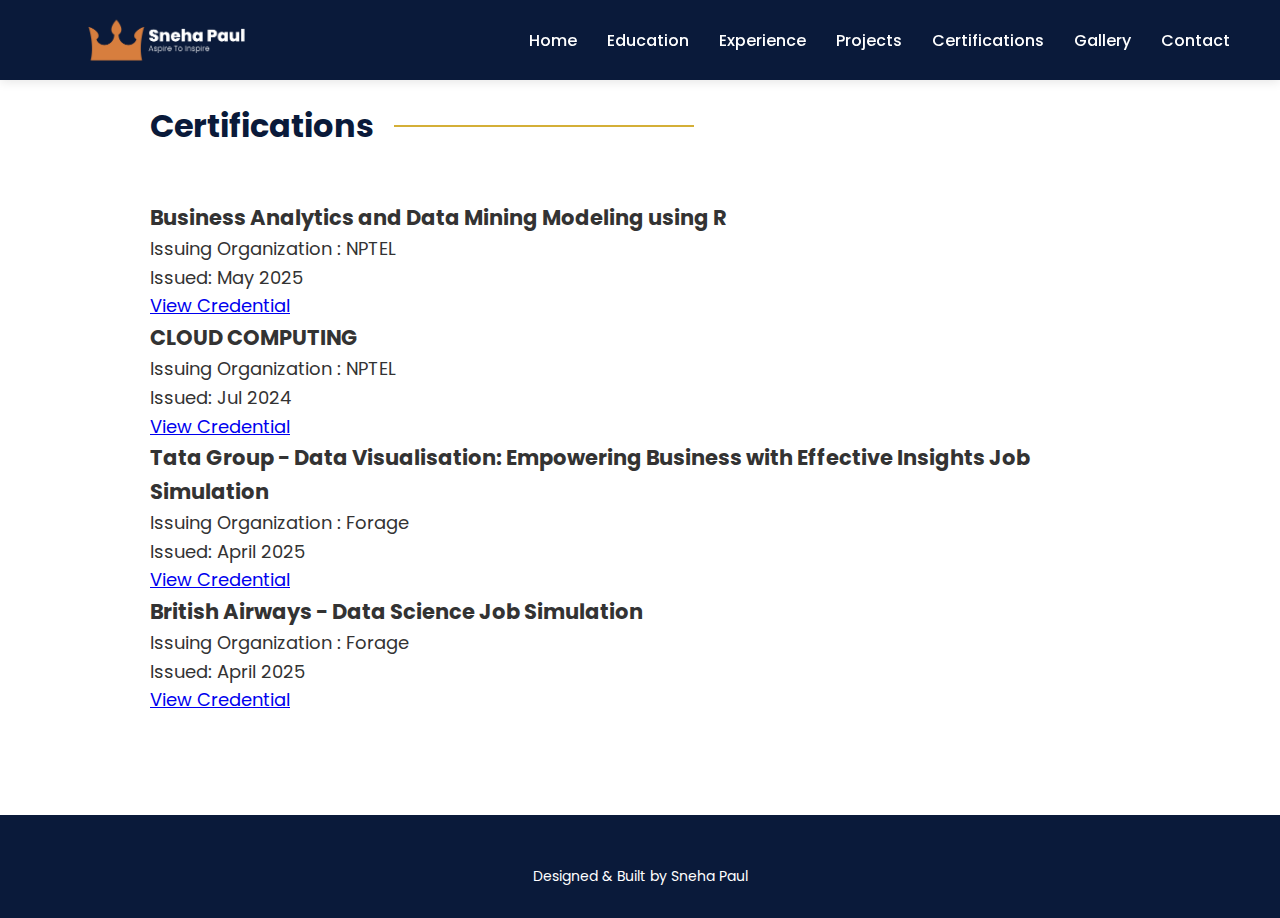
<file: certifications.html>
<!DOCTYPE html>
<html lang="en">
<head>
    <meta charset="UTF-8">
    <meta name="viewport" content="width=device-width, initial-scale=1.0">
    <title>Certifications | Sneha Paul</title>
    <link rel="stylesheet" href="css/style.css">
    <link href="https://fonts.googleapis.com/css2?family=Poppins:wght@300;400;500;600;700&display=swap" rel="stylesheet">
</head>
<body>
    <!-- Navigation -->
    <nav>
        <a href="index.html" class="logo">
            <img src="images/logo-transparent-png.png" alt="Sneha Paul Logo" class="logo-img">
        </a>
        <ul class="nav-links">
            <li><a href="index.html">Home</a></li>
            <li><a href="education.html">Education</a></li>
            <li><a href="experience.html">Experience</a></li>
            <li><a href="projects.html">Projects</a></li>
            <li><a href="certifications.html">Certifications</a></li>
            <li><a href="gallery.html">Gallery</a></li>
            <li><a href="contact.html">Contact</a></li>
        </ul>
    </nav>

    <!-- Certifications Section -->
    <section class="section">
        <div class="section-header">
            <h2>Certifications</h2>
        </div>
        
        <div class="certifications-grid">
            <div class="certification-card">
                <h3>Business Analytics and Data Mining Modeling using R</h3>
                <p class="certification-issuer">Issuing Organization : NPTEL</p>
                <p class="certification-date">Issued: May 2025</p>
                <a href="https://www.linkedin.com/in/sneha-paul-431b83264/details/certifications/" class="certification-link">View Credential</a>
            </div>
            
            <div class="certification-card">
                <h3>
CLOUD COMPUTING</h3>
                <p class="certification-issuer">Issuing Organization : NPTEL</p>
                <p class="certification-date">Issued: Jul 2024</p>
                <a href="https://www.linkedin.com/in/sneha-paul-431b83264/details/certifications/" class="certification-link">View Credential</a>
            </div>
            
            <div class="certification-card">
                <h3>
Tata Group - Data Visualisation: Empowering Business with Effective Insights Job Simulation</h3>
                <p class="certification-issuer">Issuing Organization : Forage</p>
                <p class="certification-date">Issued: April 2025</p>
                <a href="https://www.linkedin.com/in/sneha-paul-431b83264/details/certifications/" class="certification-link">View Credential</a>
            </div>
            
            <div class="certification-card">
                <h3>
British Airways - Data Science Job Simulation</h3>
                <p class="certification-issuer">Issuing Organization : Forage</p>
                <p class="certification-date">Issued: April 2025</p>
                <a href="https://www.linkedin.com/in/sneha-paul-431b83264/details/certifications/" class="certification-link">View Credential</a>
            </div>
        </div>
    </section>

    <!-- Footer -->
    <footer>
        <div class="social-links">
            <a href="https://www.linkedin.com/in/sneha-paul-431b83264" target="_blank"><i class="fab fa-linkedin-in"></i></a>
            <a href="https://github.com/yourusername" target="_blank"><i class="fab fa-github"></i></a>
            <a href="mailto:snehapaul1841@gmail.com"><i class="fas fa-envelope"></i></a>
        </div>
        <p class="footer-text">Designed & Built by Sneha Paul</p>
    </footer>
</body>
</html>
</file>
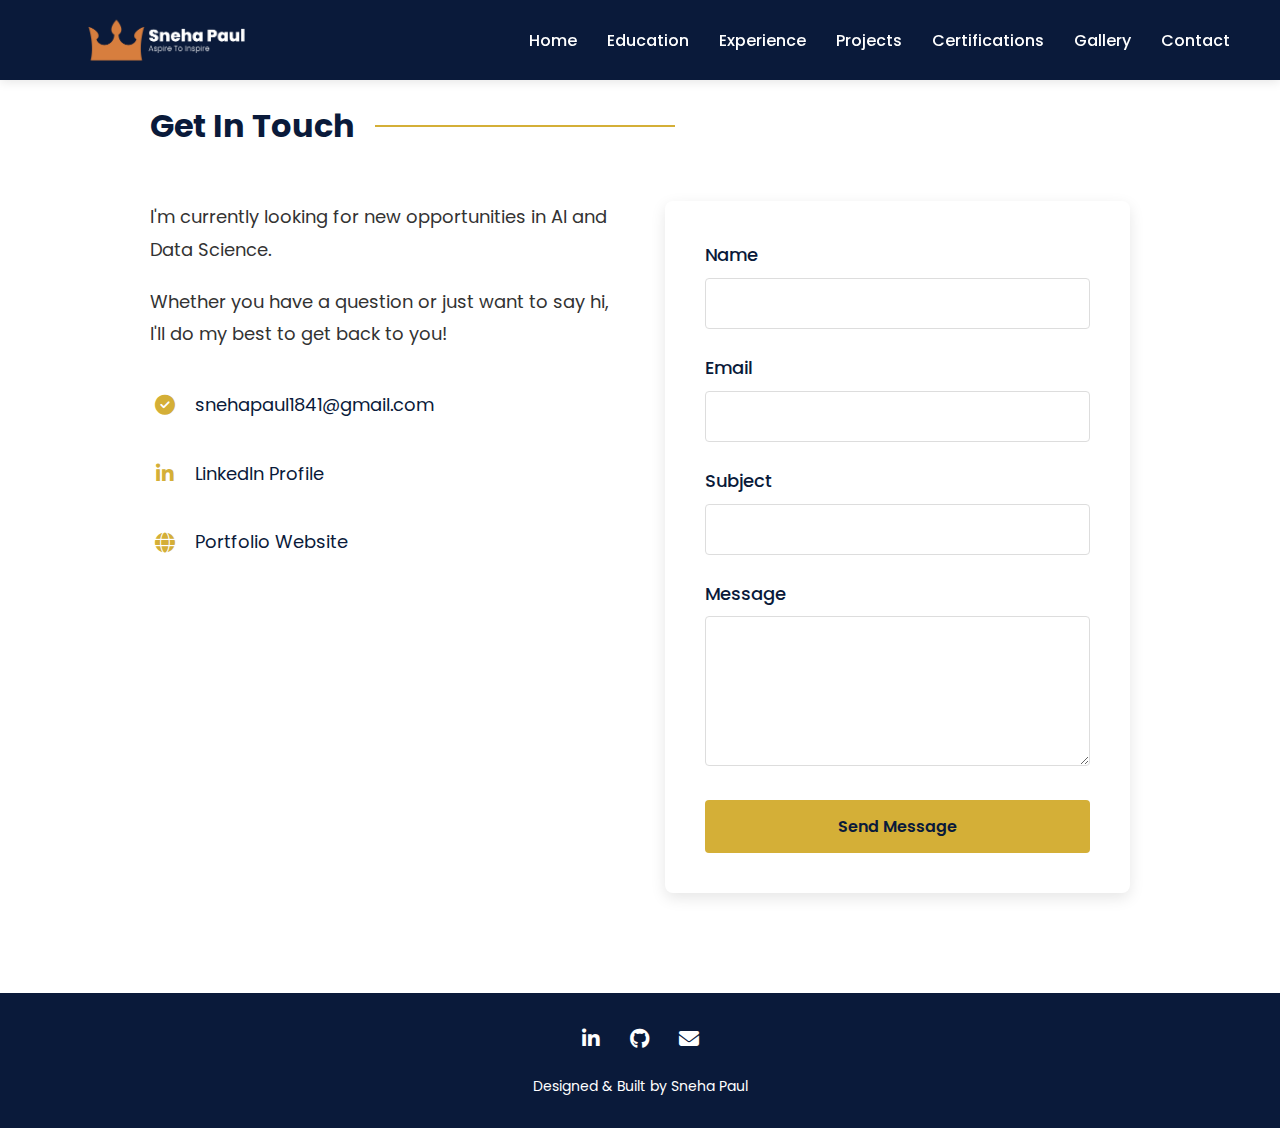
<file: contact.html>
<!DOCTYPE html>
<html lang="en">
<head>
    <meta charset="UTF-8">
    <meta name="viewport" content="width=device-width, initial-scale=1.0">
    <title>Contact | Sneha Paul</title>
    <link rel="stylesheet" href="css/style.css">
    <link href="https://fonts.googleapis.com/css2?family=Poppins:wght@300;400;500;600;700&display=swap" rel="stylesheet">
    <link rel="stylesheet" href="https://cdnjs.cloudflare.com/ajax/libs/font-awesome/6.4.0/css/all.min.css">
    <style>
        /* Additional styles for contact page */
        .contact-section {
            max-width: 1000px;
            margin: 0 auto;
            display: grid;
            grid-template-columns: 1fr 1fr;
            gap: 50px;
            align-items: start;
        }

        .contact-intro {
            margin-bottom: 40px;
        }

        .contact-intro p {
            margin-bottom: 20px;
            line-height: 1.8;
            font-size: 18px;
        }

        .contact-methods {
            display: flex;
            flex-direction: column;
            gap: 25px;
        }

        .contact-item {
            display: flex;
            align-items: center;
            gap: 15px;
            margin-bottom: 15px;
        }

        .contact-item i {
            color: var(--gold);
            font-size: 20px;
            width: 30px;
            text-align: center;
        }

        .contact-item a {
            color: var(--navy);
            text-decoration: none;
            transition: var(--transition);
        }

        .contact-item a:hover {
            color: var(--gold);
        }

        .contact-form {
            background-color: var(--white);
            padding: 40px;
            border-radius: 8px;
            box-shadow: 0 5px 15px rgba(0, 0, 0, 0.1);
        }

        .form-group {
            margin-bottom: 25px;
        }

        .form-group label {
            display: block;
            margin-bottom: 8px;
            font-weight: 500;
            color: var(--navy);
        }

        .form-group input,
        .form-group textarea {
            width: 100%;
            padding: 12px 15px;
            border: 1px solid #ddd;
            border-radius: 4px;
            font-size: 16px;
            transition: var(--transition);
        }

        .form-group input:focus,
        .form-group textarea:focus {
            outline: none;
            border-color: var(--gold);
            box-shadow: 0 0 0 2px rgba(212, 175, 55, 0.2);
        }

        .form-group textarea {
            min-height: 150px;
            resize: vertical;
        }

        .submit-btn {
            background-color: var(--gold);
            color: var(--navy);
            border: none;
            border-radius: 4px;
            padding: 14px 30px;
            font-size: 16px;
            font-weight: 600;
            cursor: pointer;
            transition: var(--transition);
            width: 100%;
        }

        .submit-btn:hover {
            background-color: var(--light-gold);
            transform: translateY(-2px);
        }

        @media (max-width: 768px) {
            .contact-section {
                grid-template-columns: 1fr;
                padding: 0 20px;
            }
            
            .contact-form {
                padding: 30px;
            }
        }
    </style>
</head>
<body>
    <!-- Navigation -->
    <nav>
        <a href="index.html" class="logo">
            <img src="images/logo-transparent-png.png" alt="Sneha Paul Logo" class="logo-img">
        </a>
        <ul class="nav-links">
            <li><a href="index.html">Home</a></li>
            <li><a href="education.html">Education</a></li>
            <li><a href="experience.html">Experience</a></li>
            <li><a href="projects.html">Projects</a></li>
            <li><a href="certifications.html">Certifications</a></li>
            <li><a href="gallery.html">Gallery</a></li>
            <li><a href="contact.html">Contact</a></li>
        </ul>
    </nav>

    <!-- Contact Section -->
    <section class="section">
        <div class="section-header">
            <h2>Get In Touch</h2>
        </div>
        
        <div class="contact-section">
            <div class="contact-info">
                <div class="contact-intro">
                    <p>I'm currently looking for new opportunities in AI and Data Science.</p>
                    <p>Whether you have a question or just want to say hi, I'll do my best to get back to you!</p>
                </div>
                
                <div class="contact-methods">
                    <div class="contact-item">
                        <i class="fas fa-check-circle"></i>
                        <a href="mailto:snehapaul1841@gmail.com">snehapaul1841@gmail.com</a>
                    </div>
                    
                    <div class="contact-item">
                        <i class="fab fa-linkedin-in"></i>
                        <a href="https://www.linkedin.com/in/sneha-paul-431b83264" target="_blank">LinkedIn Profile</a>
                    </div>
                    
                    <div class="contact-item">
                        <i class="fas fa-globe"></i>
                        <a href="https://joseko1952.wixstudio.io/sneha007" target="_blank">Portfolio Website</a>
                    </div>
                </div>
            </div>
            
            <form class="contact-form">
                <div class="form-group">
                    <label for="name">Name</label>
                    <input type="text" id="name" name="name" required>
                </div>
                
                <div class="form-group">
                    <label for="email">Email</label>
                    <input type="email" id="email" name="email" required>
                </div>
                
                <div class="form-group">
                    <label for="subject">Subject</label>
                    <input type="text" id="subject" name="subject" required>
                </div>
                
                <div class="form-group">
                    <label for="message">Message</label>
                    <textarea id="message" name="message" required></textarea>
                </div>
                
                <button type="submit" class="submit-btn">Send Message</button>
            </form>
        </div>
    </section>

    <!-- Footer -->
    <footer>
        <div class="social-links">
            <a href="https://www.linkedin.com/in/sneha-paul-431b83264" target="_blank"><i class="fab fa-linkedin-in"></i></a>
            <a href="https://github.com/sneha000777" target="_blank"><i class="fab fa-github"></i></a>
            <a href="mailto:snehapaul1841@gmail.com"><i class="fas fa-envelope"></i></a>
        </div>
        <p class="footer-text">Designed & Built by Sneha Paul</p>
    </footer>
</body>
</html>
</file>
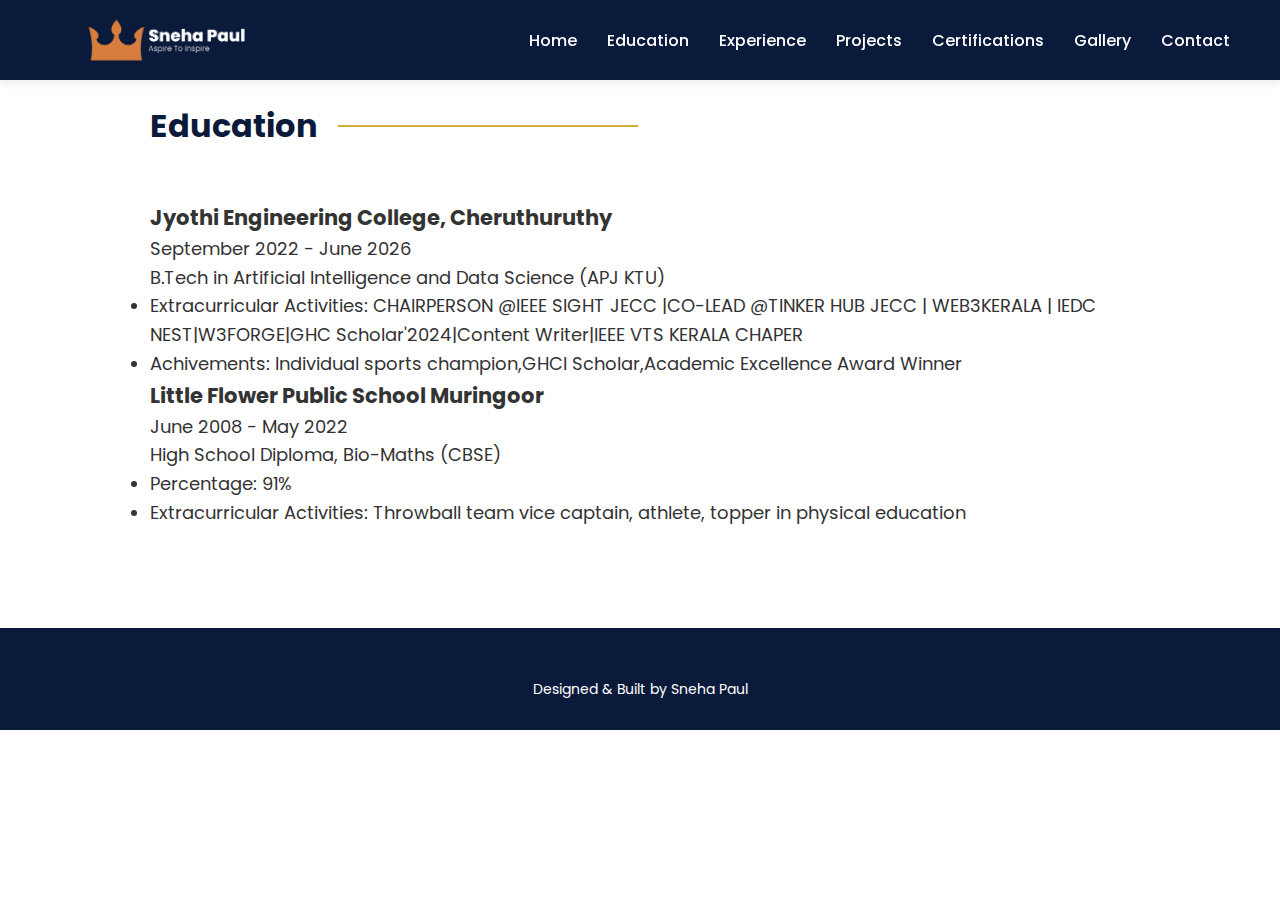
<file: education.html>
<!DOCTYPE html>
<html lang="en">
<head>
    <meta charset="UTF-8">
    <meta name="viewport" content="width=device-width, initial-scale=1.0">
    <title>Education | Sneha Paul</title>
    <link rel="stylesheet" href="css/style.css">
    <link href="https://fonts.googleapis.com/css2?family=Poppins:wght@300;400;500;600;700&display=swap" rel="stylesheet">
</head>
<body>
    <!-- Navigation -->
    <nav>
        <a href="index.html" class="logo">
            <img src="images/logo-transparent-png.png" alt="Sneha Paul Logo" class="logo-img">
        </a>
        <ul class="nav-links">
            <li><a href="index.html">Home</a></li>
            <li><a href="education.html">Education</a></li>
            <li><a href="experience.html">Experience</a></li>
            <li><a href="projects.html">Projects</a></li>
            <li><a href="certifications.html">Certifications</a></li>
            <li><a href="gallery.html">Gallery</a></li>
            <li><a href="contact.html">Contact</a></li>
        </ul>
    </nav>

    <!-- Education Section -->
    <section class="section">
        <div class="section-header">
            <h2>Education</h2>
        </div>
        
        <div class="education-item">
            <div class="education-header">
                <h3>Jyothi Engineering College, Cheruthuruthy</h3>
                <p class="education-date">September 2022 - June 2026</p>
            </div>
            <p class="education-degree">B.Tech in Artificial Intelligence and Data Science (APJ KTU)</p>
            <ul class="education-details">
                <li>Extracurricular Activities: CHAIRPERSON @IEEE SIGHT JECC |CO-LEAD @TINKER HUB JECC | WEB3KERALA | IEDC NEST|W3FORGE|GHC Scholar'2024|Content Writer|IEEE VTS KERALA CHAPER </li>
                <li>Achivements: Individual sports champion,GHCI Scholar,Academic Excellence Award Winner</li>
            </ul>
        </div>
        
        <div class="education-item">
            <div class="education-header">
                <h3>Little Flower Public School Muringoor</h3>
                <p class="education-date">June 2008 - May 2022</p>
            </div>
            <p class="education-degree">High School Diploma, Bio-Maths (CBSE)</p>
            <ul class="education-details">
                <li>Percentage: 91%</li>
                <li>Extracurricular Activities: Throwball team vice captain, athlete, topper in physical education</li>
            </ul>
        </div>
    </section>

    <!-- Footer -->
    <footer>
        <div class="social-links">
            <a href="https://www.linkedin.com/in/sneha-paul-431b83264" target="_blank"><i class="fab fa-linkedin-in"></i></a>
            <a href="https://github.com/sneha000777" target="_blank"><i class="fab fa-github"></i></a>
            <a href="mailto:snehapaul1841@gmail.com"><i class="fas fa-envelope"></i></a>
        </div>
        <p class="footer-text">Designed & Built by Sneha Paul</p>
    </footer>
</body>
</html>
</file>
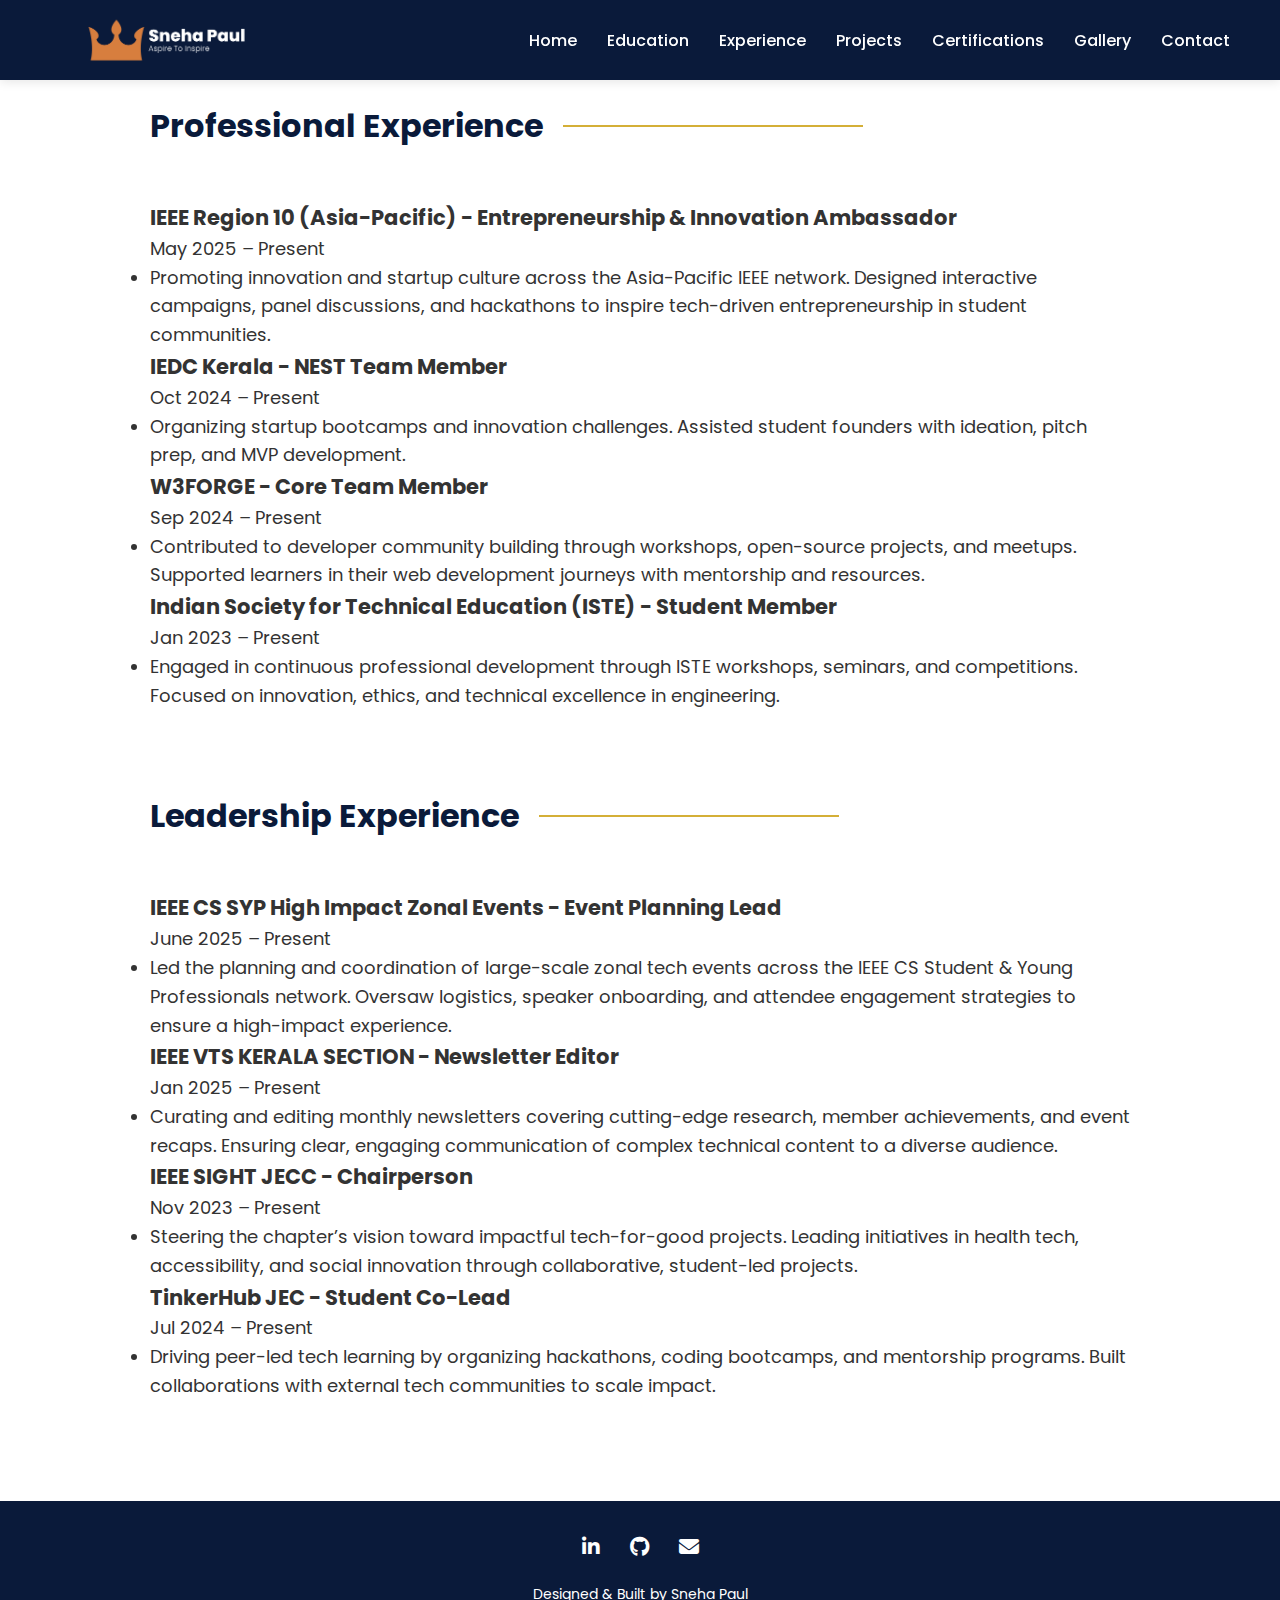
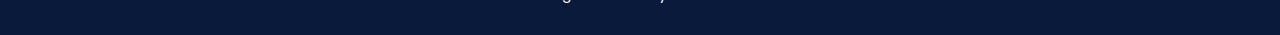
<file: experience.html>
<!DOCTYPE html>
<html lang="en">
<head>
    <meta charset="UTF-8">
    <meta name="viewport" content="width=device-width, initial-scale=1.0">
    <title>Experience | Sneha Paul</title>
    <link rel="stylesheet" href="css/style.css">
    <link href="https://fonts.googleapis.com/css2?family=Poppins:wght@300;400;500;600;700&display=swap" rel="stylesheet">
    <link rel="stylesheet" href="https://cdnjs.cloudflare.com/ajax/libs/font-awesome/6.4.0/css/all.min.css">
</head>
<body>
    <!-- Navigation -->
    <nav>
        <a href="index.html" class="logo">
            <img src="images/logo-transparent-png.png" alt="Sneha Paul Logo" class="logo-img">
        </a>
        <ul class="nav-links">
            <li><a href="index.html">Home</a></li>
            <li><a href="education.html">Education</a></li>
            <li><a href="experience.html">Experience</a></li>
            <li><a href="projects.html">Projects</a></li>
            <li><a href="certifications.html">Certifications</a></li>
            <li><a href="gallery.html">Gallery</a></li>
            <li><a href="contact.html">Contact</a></li>
        </ul>
    </nav>

    <!-- Experience Section -->
    <section class="section">
        <div class="section-header">
            <h2>Professional Experience</h2>
        </div>
        
        <div class="experience-item">
            <div class="experience-header">
                <h3>IEEE Region 10 (Asia-Pacific) - Entrepreneurship & Innovation Ambassador</h3>
                
                <p class="experience-date">May 2025 – Present</p>
            </div>
            
            <ul class="experience-details">
                <li>Promoting innovation and startup culture across the Asia-Pacific IEEE network. Designed interactive campaigns, panel discussions, and hackathons to inspire tech-driven entrepreneurship in student communities.</li>
                
            </ul>
        </div>
        
        <div class="experience-item">
            <div class="experience-header">
                <h3>IEDC Kerala - NEST Team Member</h3>
                
                <p class="experience-date">Oct 2024 – Present</p>
            </div>
            
            <ul class="experience-details">
                <li>Organizing startup bootcamps and innovation challenges. Assisted student founders with ideation, pitch prep, and MVP development.

</li>
                
            </ul>
        </div>
        <div class="experience-item">
            <div class="experience-header">
                <h3>W3FORGE - Core Team Member</h3>
                
                <p class="experience-date">Sep 2024 – Present</p>
            </div>
            
            <ul class="experience-details">
                <li>Contributed to developer community building through workshops, open-source projects, and meetups. Supported learners in their web development journeys with mentorship and resources.</li>
                
            </ul>
        </div>
        <div class="experience-item">
            <div class="experience-header">
                <h3>Indian Society for Technical Education (ISTE) - Student Member</h3>
                
                <p class="experience-date">Jan 2023 – Present</p>
            </div>
            
            <ul class="experience-details">
                <li>Engaged in continuous professional development through ISTE workshops, seminars, and competitions. Focused on innovation, ethics, and technical excellence in engineering.</li>
                
            </ul>
        </div>
        
        <!-- Add all other experience items similarly -->
        
        <div class="section-header" style="margin-top: 80px;">
            <h2>Leadership Experience</h2>
        </div>
        
        <div class="experience-item">
            <div class="experience-header">
                <h3>IEEE CS SYP High Impact Zonal Events - Event Planning Lead</h3>
                <p class="experience-date">June 2025 – Present</p>
            </div>
            <p class="experience-position"></p>
            <ul class="experience-details">
                <li>Led the planning and coordination of large-scale zonal tech events across the IEEE CS Student & Young Professionals network. Oversaw logistics, speaker onboarding, and attendee engagement strategies to ensure a high-impact experience.</li>
            </ul>
        </div>
         <div class="experience-item">
            <div class="experience-header">
                <h3>IEEE VTS KERALA SECTION - Newsletter Editor</h3>
                <p class="experience-date">Jan 2025 – Present</p>
            </div>
            <p class="experience-position"></p>
            <ul class="experience-details">
                <li>Curating and editing monthly newsletters covering cutting-edge research, member achievements, and event recaps. Ensuring clear, engaging communication of complex technical content to a diverse audience.</li>
            </ul>
        </div>
         <div class="experience-item">
            <div class="experience-header">
                <h3>IEEE SIGHT JECC - Chairperson</h3>
                <p class="experience-date">Nov 2023 – Present</p>
            </div>
            <p class="experience-position"></p>
            <ul class="experience-details">
                <li>Steering the chapter’s vision toward impactful tech-for-good projects. Leading initiatives in health tech, accessibility, and social innovation through collaborative, student-led projects.</li>
            </ul>
        </div>
         <div class="experience-item">
            <div class="experience-header">
                <h3>TinkerHub JEC - Student Co-Lead</h3>
                <p class="experience-date">Jul 2024 – Present</p>
            </div>
            <p class="experience-position"></p>
            <ul class="experience-details">
                <li>Driving peer-led tech learning by organizing hackathons, coding bootcamps, and mentorship programs. Built collaborations with external tech communities to scale impact.</li>
            </ul>
        </div>
        
        <!-- Add other leadership experiences -->
    </section>

    <!-- Footer -->
    <footer>
        <div class="social-links">
            <a href="https://www.linkedin.com/in/sneha-paul-431b83264" target="_blank"><i class="fab fa-linkedin-in"></i></a>
            <a href="https://github.com/sneha000777" target="_blank"><i class="fab fa-github"></i></a>
            <a href="mailto:snehapaul1841@gmail.com"><i class="fas fa-envelope"></i></a>
        </div>
        <p class="footer-text">Designed & Built by Sneha Paul</p>
    </footer>
</body>
</html>
</file>
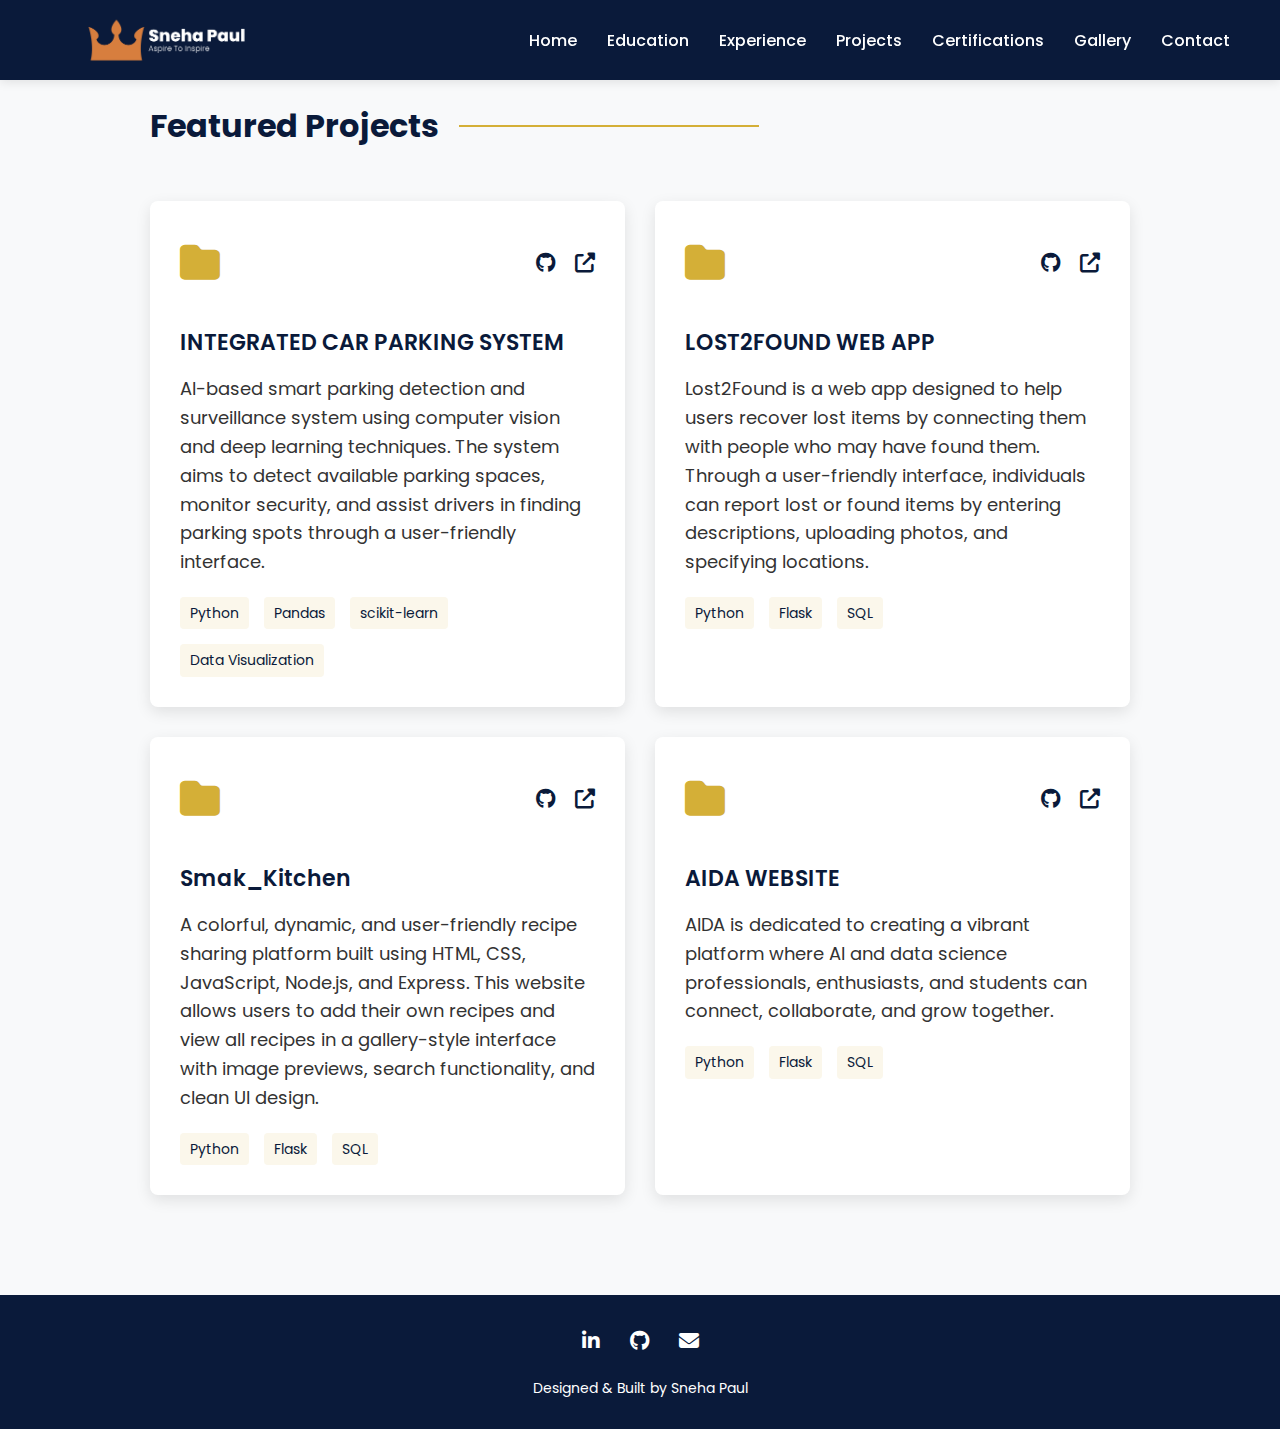
<file: projects.html>
<!DOCTYPE html>
<html lang="en">
<head>
    <meta charset="UTF-8">
    <meta name="viewport" content="width=device-width, initial-scale=1.0">
    <title>Projects | Sneha Paul</title>
    <link rel="stylesheet" href="css/style.css">
    <link href="https://fonts.googleapis.com/css2?family=Poppins:wght@300;400;500;600;700&display=swap" rel="stylesheet">
    <link rel="stylesheet" href="https://cdnjs.cloudflare.com/ajax/libs/font-awesome/6.4.0/css/all.min.css">
</head>
<body>
    <!-- Navigation -->
    <nav>
        <a href="index.html" class="logo">
            <img src="images/logo-transparent-png.png" alt="Sneha Paul Logo" class="logo-img">
        </a>
        <ul class="nav-links">
            <li><a href="index.html">Home</a></li>
            <li><a href="education.html">Education</a></li>
            <li><a href="experience.html">Experience</a></li>
            <li><a href="projects.html">Projects</a></li>
            <li><a href="certifications.html">Certifications</a></li>
            <li><a href="gallery.html">Gallery</a></li>
            <li><a href="contact.html">Contact</a></li>
        </ul>
    </nav>

    <!-- Projects Section -->
    <section class="section projects">
        <div class="section-header">
            <h2>Featured Projects</h2>
        </div>
        
        <div class="projects-grid">
            <div class="project-card">
                <div class="project-header">
                    <div class="project-folder">
                        <i class="fas fa-folder"></i>
                    </div>
                    <div class="project-links">
                        <a href="#"><i class="fab fa-github"></i></a>
                        <a href="#"><i class="fas fa-external-link-alt"></i></a>
                    </div>
                </div>
                <h3 class="project-title">
INTEGRATED CAR PARKING SYSTEM</h3>
                <p class="project-description">
                    AI-based smart parking
detection and surveillance system using computer vision and deep
learning techniques. The system aims to detect available parking
spaces, monitor security, and assist drivers in finding parking
spots through a user-friendly interface.
                </p>
                <div class="project-tech">
                    <span>Python</span>
                    <span>Pandas</span>
                    <span>scikit-learn</span>
                    <span>Data Visualization</span>
                </div>
            </div>
            
            <div class="project-card">
                <div class="project-header">
                    <div class="project-folder">
                        <i class="fas fa-folder"></i>
                    </div>
                    <div class="project-links">
                        <a href="#"><i class="fab fa-github"></i></a>
                        <a href="#"><i class="fas fa-external-link-alt"></i></a>
                    </div>
                </div>
                <h3 class="project-title">
LOST2FOUND WEB APP</h3>
                <p class="project-description">
                    Lost2Found is a web app designed to help users recover lost items by connecting them with people who may have found them. Through a user-friendly interface, individuals can report lost or found items by entering descriptions, uploading photos, and specifying locations.
                </p>
                <div class="project-tech">
                    <span>Python</span>
                    <span>Flask</span>
                    <span>SQL</span>
                </div>
            </div>
            <div class="project-card">
                <div class="project-header">
                    <div class="project-folder">
                        <i class="fas fa-folder"></i>
                    </div>
                    <div class="project-links">
                        <a href="#"><i class="fab fa-github"></i></a>
                        <a href="#"><i class="fas fa-external-link-alt"></i></a>
                    </div>
                </div>
                <h3 class="project-title">
Smak_Kitchen</h3>
                <p class="project-description">
                    A colorful, dynamic, and user-friendly recipe sharing platform built using HTML, CSS, JavaScript, Node.js, and Express. This website allows users to add their own recipes and view all recipes in a gallery-style interface with image previews, search functionality, and clean UI design.
                </p>
                <div class="project-tech">
                    <span>Python</span>
                    <span>Flask</span>
                    <span>SQL</span>
                </div>
            </div>
            <div class="project-card">
                <div class="project-header">
                    <div class="project-folder">
                        <i class="fas fa-folder"></i>
                    </div>
                    <div class="project-links">
                        <a href="#"><i class="fab fa-github"></i></a>
                        <a href="#"><i class="fas fa-external-link-alt"></i></a>
                    </div>
                </div>
                <h3 class="project-title">
AIDA WEBSITE</h3>
                <p class="project-description">
                     AIDA is dedicated to creating a vibrant platform where AI and data science professionals, enthusiasts, and students can connect, collaborate, and grow together.
                </p>
                <div class="project-tech">
                    <span>Python</span>
                    <span>Flask</span>
                    <span>SQL</span>
                </div>
            </div>
            
            <!-- Add more project cards as needed -->
        </div>
    </section>

    <!-- Footer -->
    <footer>
        <div class="social-links">
            <a href="https://www.linkedin.com/in/sneha-paul-431b83264" target="_blank"><i class="fab fa-linkedin-in"></i></a>
            <a href="https://github.com/sneha000777" target="_blank"><i class="fab fa-github"></i></a>
            <a href="mailto:snehapaul1841@gmail.com"><i class="fas fa-envelope"></i></a>
        </div>
        <p class="footer-text">Designed & Built by Sneha Paul</p>
    </footer>
</body>
</html>
</file>
<file: css/style.css>
:root {
    --navy: #0a1a3a;
    --gold: #d4af37;
    --light-gold: #f5d98e;
    --white: #ffffff;
    --light-gray: #f8f9fa;
    --dark-gray: #333333;
    --nav-height: 80px;
    --transition: all 0.3s ease;
}

* {
    margin: 0;
    padding: 0;
    box-sizing: border-box;
    font-family: 'Poppins', sans-serif;
}

body {
    background-color: var(--white);
    color: var(--dark-gray);
    line-height: 1.6;
    font-size: 18px;
}

/* Smooth scrolling */
html {
    scroll-behavior: smooth;
}

/* Navigation */
nav {
    display: flex;
    justify-content: space-between;
    align-items: center;
    position: fixed;
    top: 0;
    left: 0;
    right: 0;
    height: var(--nav-height);
    padding: 0 50px;
    background-color: var(--navy);
    z-index: 100;
    box-shadow: 0 2px 10px rgba(0, 0, 0, 0.1);
}

.logo {
    color: var(--gold);
    font-weight: 700;
    font-size: 24px;
    text-decoration: none;
    letter-spacing: 1px;
}

.nav-links {
    display: flex;
    list-style: none;
}

.nav-links li {
    margin-left: 30px;
}

.nav-links a {
    color: var(--white);
    text-decoration: none;
    font-size: 16px;
    font-weight: 500;
    transition: var(--transition);
    padding: 10px 0;
    position: relative;
}

.nav-links a:hover {
    color: var(--gold);
}

.nav-links a::before {
    content: '';
    position: absolute;
    width: 0;
    height: 2px;
    bottom: 0;
    left: 0;
    background-color: var(--gold);
    transition: var(--transition);
}

.nav-links a:hover::before {
    width: 100%;
}

/* Hero Section */
.hero {
    min-height: 100vh;
    padding: 180px 150px 100px;
    display: flex;
    flex-direction: column;
    justify-content: center;
    background: linear-gradient(rgba(10, 26, 58, 0.9), rgba(10, 26, 58, 0.9)), url('../images/hero-bg.jpg') no-repeat center center/cover;
    color: var(--white);
}

.hero-content {
    max-width: 800px;
}

.hero-greeting {
    color: var(--gold);
    margin-bottom: 20px;
    font-size: 18px;
}

.hero-name {
    font-size: clamp(40px, 8vw, 80px);
    font-weight: 700;
    margin-bottom: 10px;
    line-height: 1.1;
}

.hero-title {
    font-size: clamp(30px, 6vw, 50px);
    font-weight: 600;
    margin-bottom: 20px;
    color: var(--light-gold);
}

.hero-description {
    margin-bottom: 40px;
    font-size: 18px;
    line-height: 1.8;
}

.hero-button {
    color: var(--gold);
    background-color: transparent;
    border: 2px solid var(--gold);
    border-radius: 4px;
    padding: 15px 30px;
    font-size: 16px;
    font-weight: 600;
    cursor: pointer;
    transition: var(--transition);
    text-decoration: none;
    display: inline-block;
    letter-spacing: 1px;
}

.hero-button:hover {
    background-color: var(--gold);
    color: var(--navy);
}

/* Sections */
.section {
    padding: 100px 150px;
}

.section-header {
    display: flex;
    align-items: center;
    margin-bottom: 50px;
}

.section-header h2 {
    color: var(--navy);
    font-size: 32px;
    font-weight: 700;
    white-space: nowrap;
}

.section-header::after {
    content: '';
    display: block;
    height: 2px;
    width: 300px;
    background-color: var(--gold);
    margin-left: 20px;
}

/* About Section */
.about {
    background-color: var(--white);
}

.about-content {
    display: grid;
    grid-template-columns: 1fr 1fr;
    gap: 50px;
}

.about-text p {
    margin-bottom: 20px;
    line-height: 1.8;
}

.skills-list {
    display: grid;
    grid-template-columns: repeat(2, minmax(140px, 200px));
    gap: 10px;
    margin-top: 20px;
}

.skills-list li {
    color: var(--navy);
    list-style-type: none;
    position: relative;
    padding-left: 25px;
    margin-bottom: 10px;
    font-weight: 500;
}

.skills-list li::before {
    content: '▹';
    position: absolute;
    left: 0;
    color: var(--gold);
    font-size: 20px;
}

/* Projects Section */
.projects {
    background-color: var(--light-gray);
}

.projects-grid {
    display: grid;
    grid-template-columns: repeat(auto-fill, minmax(350px, 1fr));
    gap: 30px;
}

.project-card {
    background-color: var(--white);
    border-radius: 8px;
    padding: 30px;
    transition: var(--transition);
    box-shadow: 0 5px 15px rgba(0, 0, 0, 0.1);
}

.project-card:hover {
    transform: translateY(-10px);
    box-shadow: 0 15px 30px rgba(0, 0, 0, 0.2);
}

.project-header {
    display: flex;
    justify-content: space-between;
    align-items: center;
    margin-bottom: 30px;
}

.project-folder {
    color: var(--gold);
    font-size: 40px;
}

.project-links a {
    color: var(--navy);
    margin-left: 15px;
    font-size: 20px;
    transition: var(--transition);
}

.project-links a:hover {
    color: var(--gold);
}

.project-title {
    color: var(--navy);
    font-size: 22px;
    font-weight: 600;
    margin-bottom: 15px;
}

.project-description {
    margin-bottom: 20px;
    line-height: 1.6;
}

.project-tech {
    display: flex;
    flex-wrap: wrap;
    gap: 15px;
    font-size: 14px;
    color: var(--navy);
}

.project-tech span {
    background-color: rgba(212, 175, 55, 0.1);
    padding: 5px 10px;
    border-radius: 4px;
}

/* Contact Section */
.contact {
    text-align: center;
    background-color: var(--navy);
    color: var(--white);
}

.contact .section-header h2 {
    color: var(--white);
}

.contact .section-header::after {
    background-color: var(--gold);
}

.contact-subtitle {
    color: var(--gold);
    margin-bottom: 20px;
    font-size: 20px;
}

.contact-title {
    font-size: 60px;
    margin-bottom: 20px;
    color: var(--white);
}

.contact-description {
    max-width: 600px;
    margin: 0 auto 50px;
    line-height: 1.8;
}

/* Footer */
footer {
    background-color: var(--navy);
    color: var(--white);
    text-align: center;
    padding: 30px;
}

.social-links {
    display: flex;
    justify-content: center;
    margin-bottom: 20px;
}

.social-links a {
    color: var(--white);
    margin: 0 15px;
    font-size: 20px;
    transition: var(--transition);
}

.social-links a:hover {
    color: var(--gold);
    transform: translateY(-3px);
}

.footer-text {
    font-size: 14px;
}

/* Responsive Design */
@media (max-width: 1024px) {
    .hero, .section {
        padding: 100px 50px;
    }
}

@media (max-width: 768px) {
    nav {
        padding: 0 20px;
    }
    
    .hero, .section {
        padding: 100px 30px;
    }
    
    .section-header::after {
        width: 100px;
    }
    
    .about-content {
        grid-template-columns: 1fr;
    }
    
    .projects-grid {
        grid-template-columns: 1fr;
    }
    
    .contact-title {
        font-size: 40px;
    }
}

@media (max-width: 480px) {
    .nav-links li {
        margin-left: 15px;
    }
    
    .hero {
        padding: 150px 20px 80px;
        text-align: center;
    }
    
    .section {
        padding: 80px 20px;
    }
    
    .section-header {
        flex-direction: column;
        align-items: flex-start;
    }
    
    .section-header::after {
        display: none;
    }
}

/* Replace the existing .logo styles with these */
.logo {
  display: flex;
  align-items: center;
  height: var(--nav-height);
}

.logo-img {
  height: 80px; /* Adjust based on your logo's proportions */
  width: auto;
  transition: var(--transition);
}

/* Optional: Add hover effect */
.logo-img:hover {
  opacity: 0.8;
}

@media (max-width: 768px) {
  .logo-img {
    height: 30px;
  }
}








/* Gallery Section Styles */
.gallery-section {
    padding: 80px 5%;
    background-color: var(--light-gray);
}

.gallery-grid {
    display: grid;
    grid-template-columns: repeat(3, 1fr);
    gap: 30px;
    margin-top: 40px;
}

.gallery-item {
    position: relative;
    border-radius: 12px;
    overflow: hidden;
    box-shadow: 0 10px 30px rgba(0, 0, 0, 0.1);
    transition: all 0.3s ease;
    aspect-ratio: 4/3;
    background-color: var(--white);
    border: 1px solid rgba(212, 175, 55, 0.2);
}

.gallery-item:hover {
    transform: translateY(-5px);
    box-shadow: 0 15px 40px rgba(0, 0, 0, 0.15);
    border-color: var(--gold);
}

.gallery-item img {
    width: 100%;
    height: 100%;
    object-fit: cover;
    transition: transform 0.5s ease;
}

.gallery-item:hover img {
    transform: scale(1.05);
}

.gallery-caption {
    position: absolute;
    bottom: 0;
    left: 0;
    right: 0;
    background: linear-gradient(to top, rgba(10, 26, 58, 0.9), transparent);
    color: var(--white);
    padding: 20px;
    font-weight: 500;
    opacity: 0;
    transition: opacity 0.3s ease;
}

.gallery-item:hover .gallery-caption {
    opacity: 1;
}

/* Responsive adjustments */
@media (max-width: 1024px) {
    .gallery-grid {
        grid-template-columns: repeat(2, 1fr);
    }
}

@media (max-width: 768px) {
    .gallery-grid {
        grid-template-columns: 1fr;
    }
    
    .gallery-item {
        aspect-ratio: 16/9;
    }
}

/* Add this to your existing :root variables */
:root {
    --navy: #0a1a3a;
    --gold: #d4af37;
    --light-gold: #f5d98e;
    --white: #ffffff;
    --light-gray: #f8f9fa;
    --dark-gray: #333333;
}













.hero {
    display: flex;
    flex-direction: row;
    align-items: center;
    justify-content: space-between;
    flex-wrap: wrap;
}

.hero-content {
    flex: 1;
    max-width: 50%;
}

.hero-image {
    flex: 1;
    text-align: center;
}

.hero-image img {
    width: 100%;
    max-width: 350px;
    height: auto;
    border-radius: 20px;
    box-shadow: 0 10px 30px rgba(0, 0, 0, 0.2);
    transition: transform 0.3s ease;
}

.hero-image img:hover {
    transform: scale(1.05);
}
@media (max-width: 768px) {
  .hero {
      flex-direction: column;
      text-align: center;
  }

  .hero-content, .hero-image {
      max-width: 100%;
  }

  .hero-image {
      margin-top: 40px;
  }
}
.hero-image .image-wrapper {
    background-color: var(--light-gold); /* Uses the defined golden variable */
    padding: 5px;
    display: inline-block;
    border-radius: 10px;
    box-shadow: 0 8px 20px rgba(196, 101, 13, 0.3);
    transition: transform 0.3s ease;
}

.hero-image .image-wrapper:hover {
    transform: scale(1.05);
}

.hero-image img {
    width: 100%;
    max-width: 300px;
    height: auto;
    border-radius: 16px;
    display: block;
}
</file>
